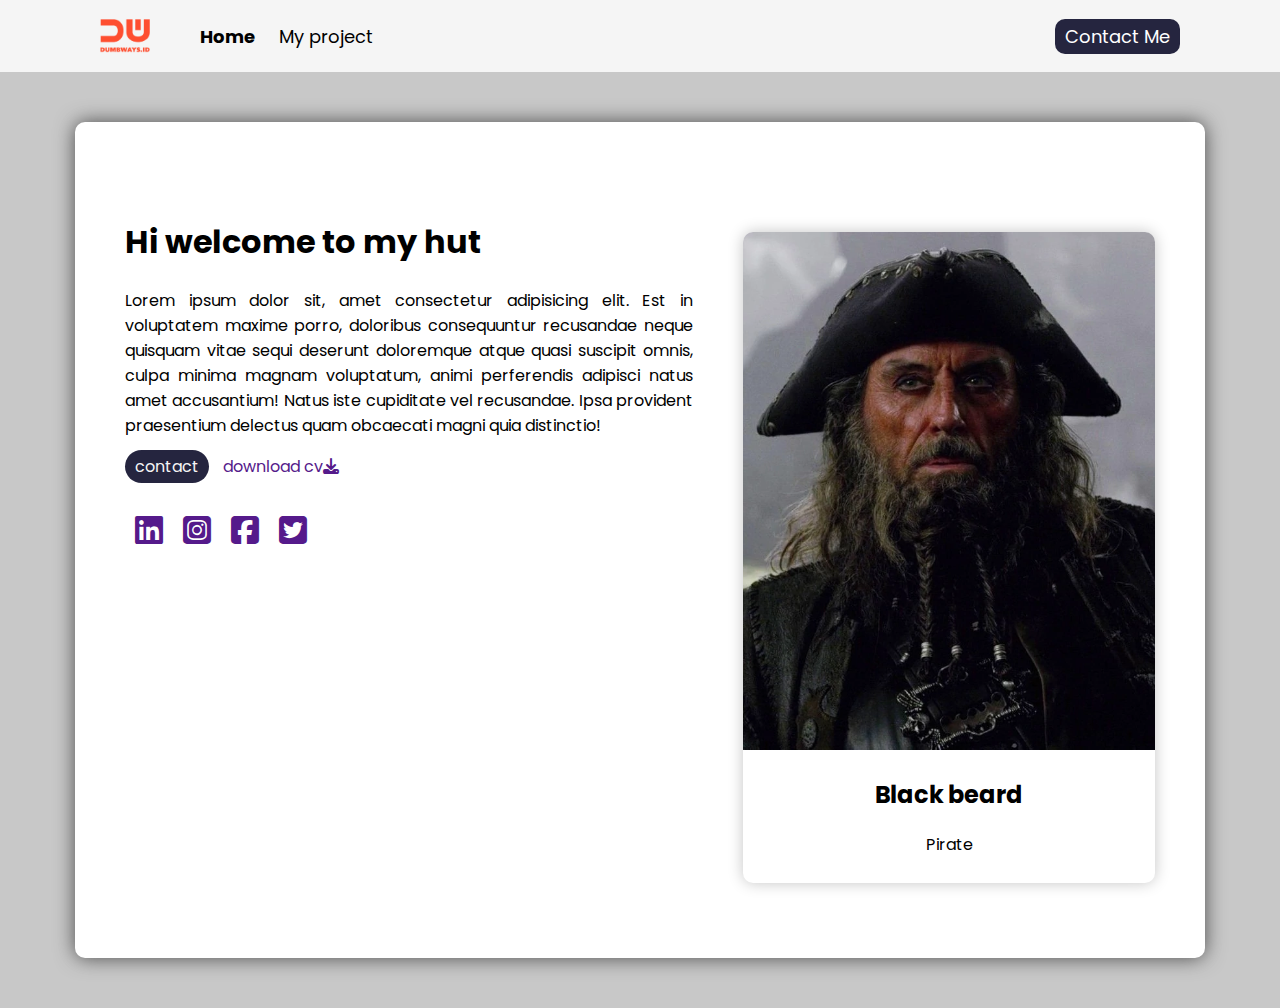
<file: index.html>
<!DOCTYPE html>
<html lang="en">
<head>
    <meta charset="UTF-8">
    <meta http-equiv="X-UA-Compatible" content="IE=edge">
    <meta name="viewport" content="width=device-width, initial-scale=1.0">
    <link rel="stylesheet" href="style.css">
    <link rel="stylesheet" href="https://cdnjs.cloudflare.com/ajax/libs/font-awesome/6.1.1/css/all.min.css">
    <link rel="preconnect" href="https://fonts.googleapis.com">
    <link rel="preconnect" href="https://fonts.gstatic.com" crossorigin>
    <link href="https://fonts.googleapis.com/css2?family=Poppins:wght@300&display=swap" rel="stylesheet">
    <title>Form&navbar</title>
</head>
<body>
    <nav>
        <div class="nav-left">
            <a href="index.html"><img src="assets/logo.png" alt="" style="width: 50px; display: flex; align-items: center;"></a>
            <ul>
                <li class="home">
                    <a href="index.html">Home</a>
                </li>
                <li>
                    <a href="">My project</a>
                </li>
            </ul>
        </div>
        <div class="nav-right">
            <ul>
                <li>
                    <a href="contact.html">Contact Me</a>
                </li>
            </ul>
        </div>
    </nav>

    <div class="container">
        <div class="content">
            <h1>Hi welcome to my hut</h1>

            <p style="text-align: justify;">Lorem ipsum dolor sit, amet consectetur adipisicing elit. Est in voluptatem maxime porro, doloribus consequuntur recusandae neque quisquam vitae sequi deserunt doloremque atque quasi suscipit omnis, culpa minima magnam voluptatum, animi perferendis adipisci natus amet accusantium! Natus iste cupiditate vel recusandae. Ipsa provident praesentium delectus quam obcaecati magni quia distinctio!</p>

            <div class="button">
                <span class="contact">
                    <a href="">contact</a>
                </span>

                <span class="cv">
                    <a href="">download cv<i class="fa-solid fa-download"></i></a>
                </span>
            </div>

            <div class="media">
                <a href=""><i class="fa-brands fa-linkedin fa-2x"></i></a>
                <a href=""><i class="fa-brands fa-instagram-square fa-2x"></i></a>
                <a href=""><i class="fa-brands fa-facebook-square fa-2x"></i></a>
                <a href=""><i class="fa-brands fa-twitter-square fa-2x"></i></a>
            </div>
        </div>
        <div class="card">
            <img src="assets/BlackbeardFountain.jpg" alt="" style="width: 100%; border-radius: 10px 10px 0 0;">
            <h2>Black beard</h2>
            <p>Pirate</p>
        </div>
    </div>
</body>
</html>
</file>
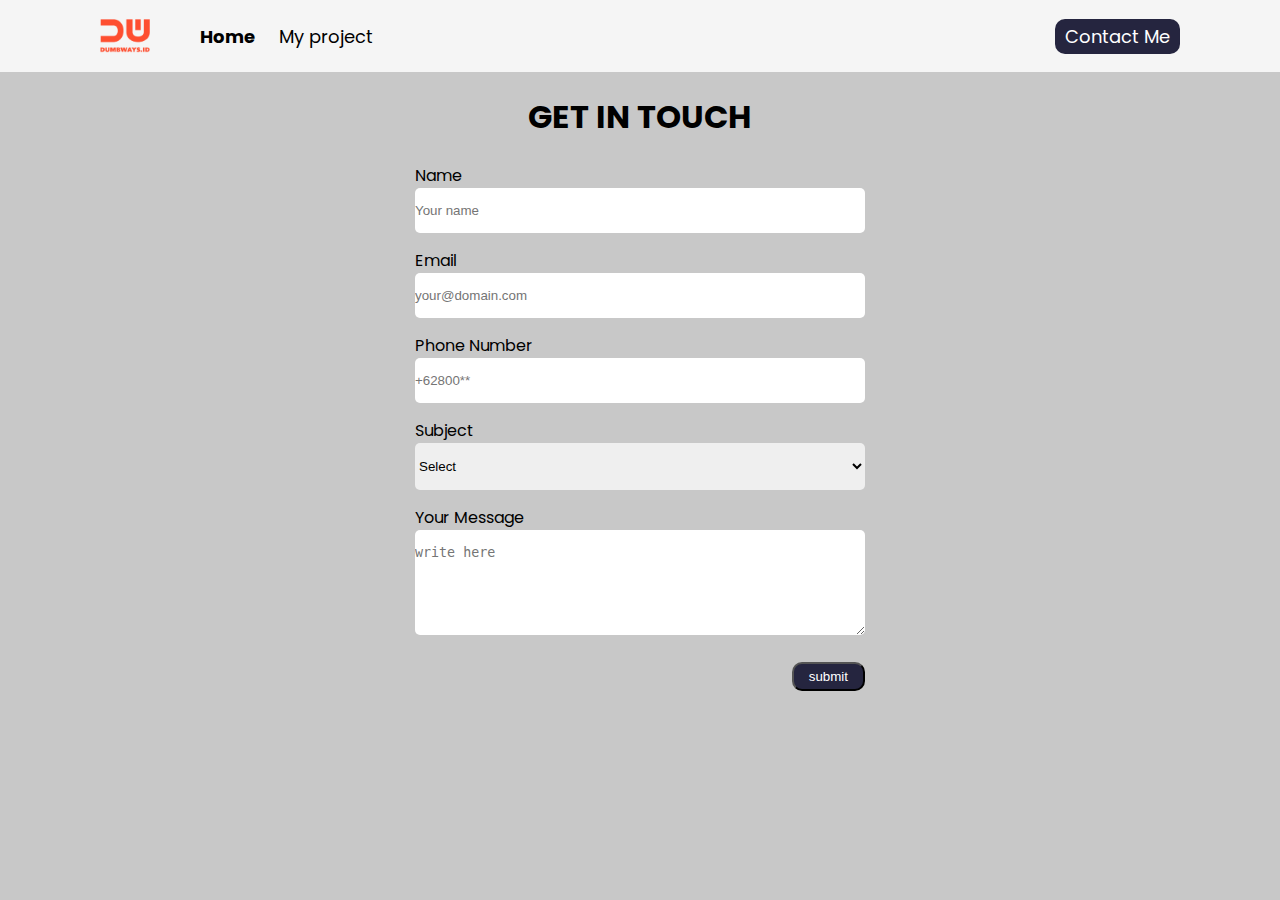
<file: contact.html>
<!DOCTYPE html>
<html lang="en">
<head>
    <meta charset="UTF-8">
    <meta http-equiv="X-UA-Compatible" content="IE=edge">
    <meta name="viewport" content="width=device-width, initial-scale=1.0">
    <link rel="stylesheet" href="contact.css">
    <link rel="preconnect" href="https://fonts.googleapis.com">
    <link rel="preconnect" href="https://fonts.gstatic.com" crossorigin>
    <link href="https://fonts.googleapis.com/css2?family=Poppins:wght@300&display=swap" rel="stylesheet">
    <title>Document</title>
</head>
<body>
    <nav>
        <div class="nav-left">
            <a href="index.html"><img src="assets/logo.png" alt="" style="width: 50px; display: flex; align-items: center;"></a>
            <ul>
                <li class="home">
                    <a href="index.html">Home</a>
                </li>
                <li>
                    <a href="">My project</a>
                </li>
            </ul>
        </div>
        <div class="nav-right">
            <ul>
                <li>
                    <a href="contact.html">Contact Me</a>
                </li>
            </ul>
        </div>
    </nav>

    <div class="container">
        <div class="form">
            <h1 class="header">GET IN TOUCH</h1>
            <form class="form-contact">
                
                <div class="form-tag">
                    <label for="Name">Name</label>
                    <input type="text" placeholder="Your name" id="name">
                </div>

                <div class="form-tag">
                    <label for="Email">Email</label>
                    <input type="email" placeholder="your@domain.com" id="email">
                </div>

                <div class="form-tag">
                    <label for="Phone">Phone Number</label>
                    <input type="text" placeholder="+62800**" id="phone">
                </div>

                <div class="form-tag">
                    <label for="Subject">Subject</label>
                    <select name="" id="select">
                        <option value="" disabled selected hidden>Select</option>
                        <option value="Backend">Backend</option>
                        <option value="Frontend">Frontend</option>
                        <option value="Fullstack">Fullstack</option>
                    </select>
                </div>

                <div class="form-tag">
                    <label for="Message">Your Message</label>
                    <textarea name="" id="message cols="15" rows="5" placeholder="write here"></textarea >
                </div>
                <div class="btn-submit">
                    <button type="button">submit</button>
                </div>
            </form>
        </div>
    </div>



</body>
</html>
</file>
<file: style.css>
body{
    margin: 0%;
    background-color: rgb(200, 200, 200);
    font-family: 'Poppins', sans-serif;
}

nav{
    height: 8vh;
    background-color: whitesmoke;
    display: flex;
}

.nav-left{
    display: flex;
    padding-left: 100px;
    flex: 50%;
    align-items: center;
}

.nav-left li{
    display: inline;
    padding: 10px;
    
}

nav a{
    text-decoration: none;
    color: black;
    font-size: large;
}

.home{
    font-weight: bolder;
}

.nav-right{
    display: flex;
    align-items: center;
}

.nav-right li{
    display: inline;
    padding-right: 100px;
}

.nav-right a{
    background-color: rgb(37, 37, 63);
    color: white;
    padding: 5px 10px;
    border-radius: 10px;
}

.nav-right a:hover{
    background-color: orangered;
}


.container{
    background-color: white;
    margin: 50px 75px;
    padding: 75px 50px;
    border-radius: 10px;
    box-shadow: 0 0 20px rgb(75, 75, 75);
    display: flex;
}

.content{
    display: block;
    flex: 50%;
    margin-right: 50px;
    /* background-color: brown; */
}

.card{
    /* background-color: blueviolet; */
    margin: auto;
    margin-top: 35px;
    width: 40%;
    border-radius: 10px;
    box-shadow: 0 0 15px rgb(197, 197, 197);
    text-align: center;
    padding-bottom: 10px;
}

.button{
    margin-bottom: 25px;
}

.button a{
    text-decoration: none;
    padding: 10px;
}

.contact a{
    background-color: rgb(37, 37, 63);
    color: whitesmoke;
    padding: 5px 10px;
    border-radius: 20px;
}

.contact{
    margin-bottom: 10px;
}

.cv{
    margin-bottom: 25px;
}

.media{
    display: flex;
    /* justify-content: center; */
    margin: auto;
}

.media i{
    padding: 10px;
}
</file>
<file: contact.css>
body{
    margin: 0%;
    background-color: rgb(200, 200, 200);
    font-family: 'Poppins', sans-serif;
}

nav{
    height: 8vh;
    background-color: whitesmoke;
    display: flex;
}

.nav-left{
    display: flex;
    padding-left: 100px;
    flex: 50%;
    align-items: center;
}

.nav-left li{
    display: inline;
    padding: 10px;
    
}

nav a{
    text-decoration: none;
    color: black;
    font-size: large;
}

.home{
    font-weight: bolder;
}

.nav-right{
    display: flex;
    align-items: center;
}

.nav-right li{
    display: inline;
    padding-right: 100px;
}

.nav-right a{
    background-color: rgb(37, 37, 63);
    color: white;
    padding: 5px 10px;
    border-radius: 10px;
}

.nav-right a:hover{
    background-color: orangered;
}

.container{
    display: flex;
    justify-content: center;
    /* background-color: chocolate; */
}

.form-contact{
    width: 450px;
    /* background-color: cadetblue; */
}

.header{
    text-align: center;
}

.form-tag label{
    display: block;
    /* background-color: coral; */
    margin-top: 15px;
}

.form-tag input, textarea, select{
    border: none;
    border-radius: 5px;
    width: 100%;
    padding: 15px 0 15px 0;
}

.btn-submit{
    display: flex;
    justify-content: flex-end;
    margin-bottom: 50px;
    margin-top: 20px;
}

.btn-submit button{
    background-color: rgb(37, 37, 63);
    color: white;
    padding: 5px 15px;
    border-radius: 10px;
}

.btn-submit button:hover{
    background-color: orangered;
}
</file>
